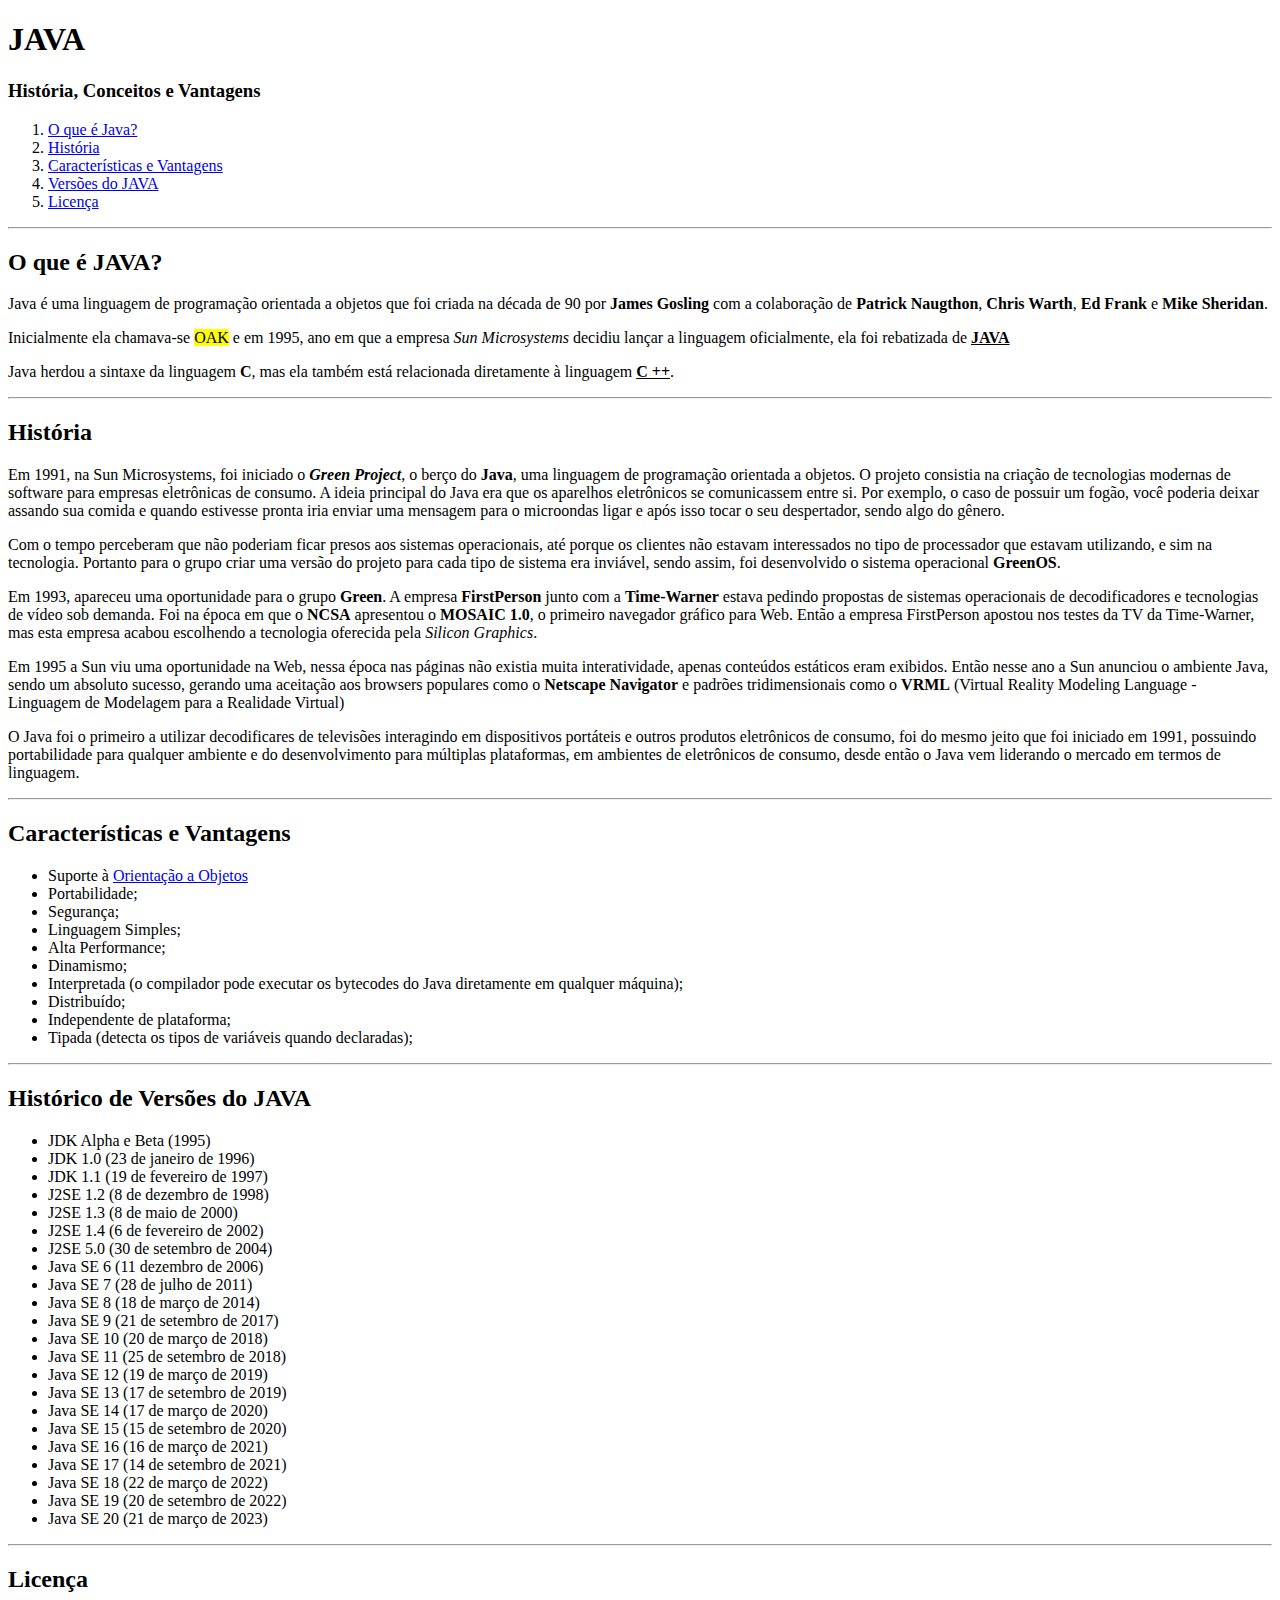
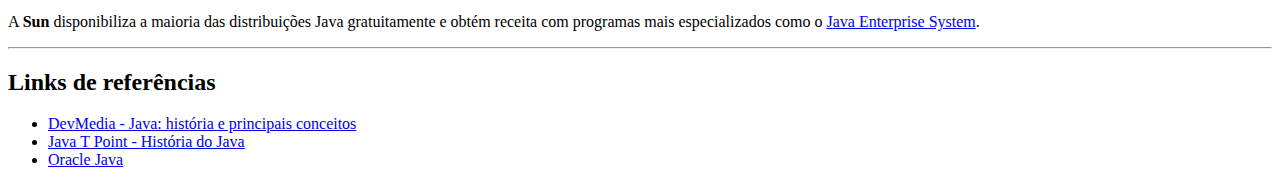
<file: primeiro-projeto/index.html>
<!DOCTYPE html>

<html lang="pt-br">
    <head>
        <meta charset="UTF-8">
        <meta http-equiv="X-UA-Compatible" content="IE=edge">
        <meta name="viewport" content="width=device-width, initial-scale=1.0">
        <title>História do JAVA</title>     
    </head>

    <body>
        <h1>JAVA</h1>
        <h3>História, Conceitos e Vantagens</h3>
        <ol>
            <li><a href="#resumo">O que é Java?</a></li>
            <li><a href="#historia">História</a></li>
            <li><a href="#vantagens">Características e Vantagens</a></li>
            <li><a href="#versoes">Versões do JAVA</a></li>
            <li><a href="#licenca">Licença</a></li>
        </ol>
        <hr />
        <h2 id="resumo">O que é JAVA?</h2>
        <p>
            Java é uma linguagem de programação orientada a objetos que foi criada na década de 90 por <strong>James Gosling</strong> com a colaboração de <strong>Patrick Naugthon</strong>, <strong>Chris Warth</strong>, <strong>Ed Frank</strong> e <strong>Mike Sheridan</strong>. </p>
        <p>
            Inicialmente ela chamava-se <mark>OAK</mark> e em 1995, ano em que a empresa <i>Sun Microsystems</i> decidiu lançar a linguagem oficialmente, ela foi rebatizada de <strong><u>JAVA</u></strong></p>
        <p>    
            Java herdou a sintaxe da linguagem <strong>C</strong>, mas ela também está relacionada diretamente à linguagem <strong><u>C ++</u></strong>.</p>
        <hr>
        <h2 id="historia">História</h2>
        <p>
            Em 1991, na Sun Microsystems, foi iniciado o <b><i>Green Project</i></b>, o berço do <strong>Java</strong>, uma linguagem de programação orientada a objetos. O projeto consistia na criação de tecnologias modernas de software para empresas eletrônicas de consumo. A ideia principal do Java era que os aparelhos eletrônicos se comunicassem entre si. Por exemplo, o caso de possuir um fogão, você poderia deixar assando sua comida e quando estivesse pronta iria enviar uma mensagem para o microondas ligar e após isso tocar o seu despertador, sendo algo do gênero.
        </p>
        <p>
            Com o tempo perceberam que não poderiam ficar presos aos sistemas operacionais, até porque os clientes não estavam interessados no tipo de processador que estavam utilizando, e sim na tecnologia. Portanto para o grupo criar uma versão do projeto para cada tipo de sistema era inviável, sendo assim, foi desenvolvido o sistema operacional <strong>GreenOS</strong>.
        </p>
        <p>
            Em 1993, apareceu uma oportunidade para o grupo <strong>Green</strong>. A empresa <strong>FirstPerson</strong> junto com a <strong>Time-Warner</strong> estava pedindo propostas de sistemas operacionais de decodificadores e tecnologias de vídeo sob demanda. Foi na época em que o <strong>NCSA</strong> apresentou o <strong>MOSAIC 1.0</strong>, o primeiro navegador gráfico para Web. Então a empresa FirstPerson apostou nos testes da TV da Time-Warner, mas esta empresa acabou escolhendo a tecnologia oferecida pela <i>Silicon Graphics</i>.
        </p>
        <p>
            Em 1995 a Sun viu uma oportunidade na Web, nessa época nas páginas não existia muita interatividade,  apenas conteúdos estáticos eram exibidos. Então nesse ano a Sun anunciou o ambiente Java, sendo um absoluto sucesso,  gerando uma aceitação aos browsers populares como o <strong>Netscape Navigator</strong> e padrões tridimensionais como o <strong>VRML</strong> (Virtual Reality Modeling Language - Linguagem de Modelagem para a Realidade Virtual)
        </p>
        <p>
            O Java foi o primeiro a utilizar decodificares de televisões interagindo em dispositivos portáteis e outros produtos eletrônicos de consumo, foi do mesmo jeito que foi iniciado em 1991, possuindo portabilidade para qualquer ambiente e do desenvolvimento para múltiplas plataformas, em ambientes de eletrônicos de consumo, desde então o Java vem liderando o mercado em termos de linguagem.
        </p>
        <hr>
        <h2 id="vantagens">Características e Vantagens</h2>
        <ul>
            <li>Suporte à <a href="https://kenzie.com.br/blog/programacao-orientada-a-objetos/" target="_blank">Orientação a Objetos</a></li>
            <li>Portabilidade;</li>
            <li>Segurança;</li>
            <li>Linguagem Simples;</li>
            <li>Alta Performance;</li>
            <li>Dinamismo;</li>
            <li>Interpretada (o compilador pode executar os bytecodes do Java diretamente em qualquer máquina);</li>
            <li>Distribuído;</li>
            <li>Independente de plataforma;</li>
            <li>Tipada (detecta os tipos de variáveis quando declaradas);</li>
        </ul>
        <hr>
        <h2 id="versoes">Histórico de Versões do JAVA</h2>
        <ul>
            <li>JDK Alpha e Beta (1995)</li>
            <li>JDK 1.0 (23 de janeiro de 1996)</li>
            <li>JDK 1.1 (19 de fevereiro de 1997)</li>
            <li>J2SE 1.2 (8 de dezembro de 1998)</li>
            <li>J2SE 1.3 (8 de maio de 2000)</li>
            <li>J2SE 1.4 (6 de fevereiro de 2002)</li>
            <li>J2SE 5.0 (30 de setembro de 2004)</li>
            <li>Java SE 6 (11 dezembro de 2006)</li>
            <li>Java SE 7 (28 de julho de 2011)</li>
            <li>Java SE 8 (18 de março de 2014)</li>
            <li>Java SE 9 (21 de setembro de 2017)</li>
            <li>Java SE 10 (20 de março de 2018)</li>
            <li>Java SE 11 (25 de setembro de 2018)</li>
            <li>Java SE 12 (19 de março de 2019)</li>
            <li>Java SE 13 (17 de setembro de 2019)</li>
            <li>Java SE 14 (17 de março de 2020)</li>
            <li>Java SE 15 (15 de setembro de 2020)</li>
            <li>Java SE 16 (16 de março de 2021)</li>
            <li>Java SE 17 (14 de setembro de 2021)</li>
            <li>Java SE 18 (22 de março de 2022)</li>
            <li>Java SE 19 (20 de setembro de 2022)</li>
            <li>Java SE 20 (21 de março de 2023)</li>
        </ul>
        <hr>
        <h2 id="licenca">Licença</h2>
        <p>
            A <strong>Sun</strong> disponibiliza a maioria das distribuições Java gratuitamente e obtém receita com programas mais especializados como o <a href="https://docs.oracle.com/cd/E19636-01/819-2326/aavap/index.html" target="_blank">Java Enterprise System</a>.
        </p>    
        <hr>
        <h2>Links de referências</h2>
        <ul>
            <li><a href="https://www.devmedia.com.br/java-historia-e-principais-conceitos/25178" target="_blank">DevMedia - Java: história e principais conceitos</a></li>
            <li><a href="https://www.javatpoint.com/pt/hist%C3%B3ria-do-java" target="_blank">Java T Point - História do Java</a></li>
            <li><a href="https://www.oracle.com/" target="_blank">Oracle Java</a></li>
        </ul>
    </body>
</html>
</file>
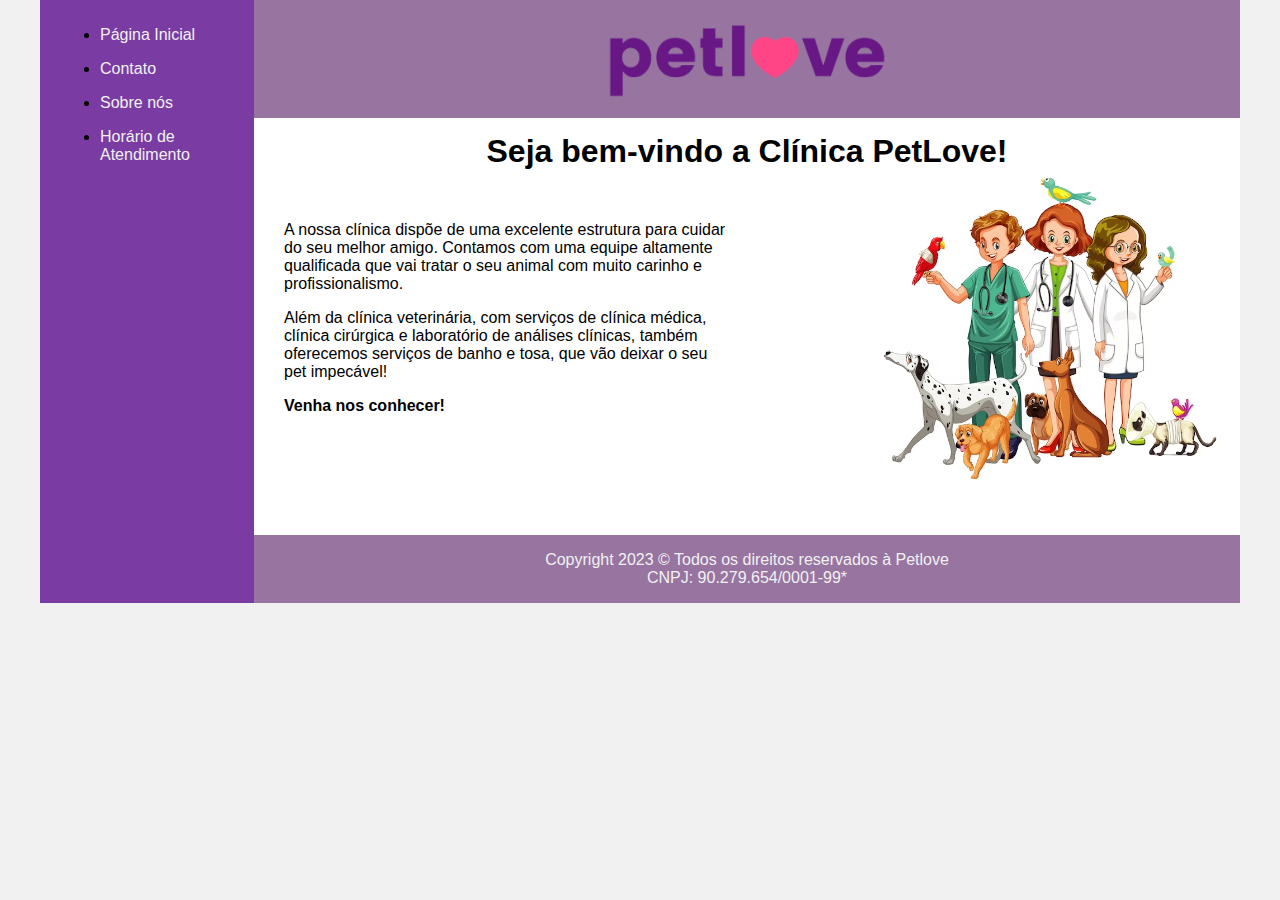
<file: segundo-projeto/index.html>
<!DOCTYPE html>
<html lang="pt_bt">
<head>
    <meta charset="UTF-8">
    <meta http-equiv="X-UA-Compatible" content="IE=edge">
    <meta name="viewport" content="width=device-width, initial-scale=1.0">
    <title>Clínica PetLove</title>
    <link rel="stylesheet" href="assets/css/style.css">
</head>
<body>
    <div class="wrapper">
        <div class="menu">
            <!-- Aqui vai o seu menu -->
            <ul>
                <li><a href="index.html">Página Inicial</a></li>
            </ul>
            <ul>
                <li><a href="contato.html">Contato</a></li>
            </ul>
            <ul>
                <li><a href="sobre.html">Sobre nós</a></li>
            </ul>
            <ul>
                <li><a href="horarios.html">Horário de Atendimento</a></li>
            </ul>
        </div>

        <div class="main">

            <!-- Cabeçalho -->
            <div class="header" align="center">
                <img src="assets/imagens/petlove_logo.png" alt="Logo PetLove" width="350">
            </div>

            <!-- Conteúdo -->
            <div class="content">
                <h1 align="center">Seja bem-vindo a Clínica PetLove!</h1>
                <div id="imagem-principal">
                    <img src="assets/imagens/imagem1.png" alt="" width="350px">
                </div>
                <div id="texto-principal">
                    <p>
                        A nossa clínica dispõe de uma excelente estrutura para cuidar do seu melhor amigo. Contamos com uma equipe altamente qualificada que vai tratar o seu animal com muito carinho e profissionalismo.
                    </p>
                    <p>
                        Além da clínica veterinária, com serviços de clínica médica, clínica cirúrgica e laboratório de análises clínicas, também oferecemos serviços de banho e tosa, que vão deixar o seu pet impecável!
                    </p>
                    <p>
                        <strong>Venha nos conhecer!</strong>
                    </p>
                 </div>
            </div>

            <!-- Rodapé -->
            <div class="footer">
                <p>
                    Copyright 2023 © Todos os direitos reservados à Petlove<br>
                    CNPJ: 90.279.654/0001-99*
                </p>
                
            </div>
        </div>
    </div>
</body>
</html>
</file>
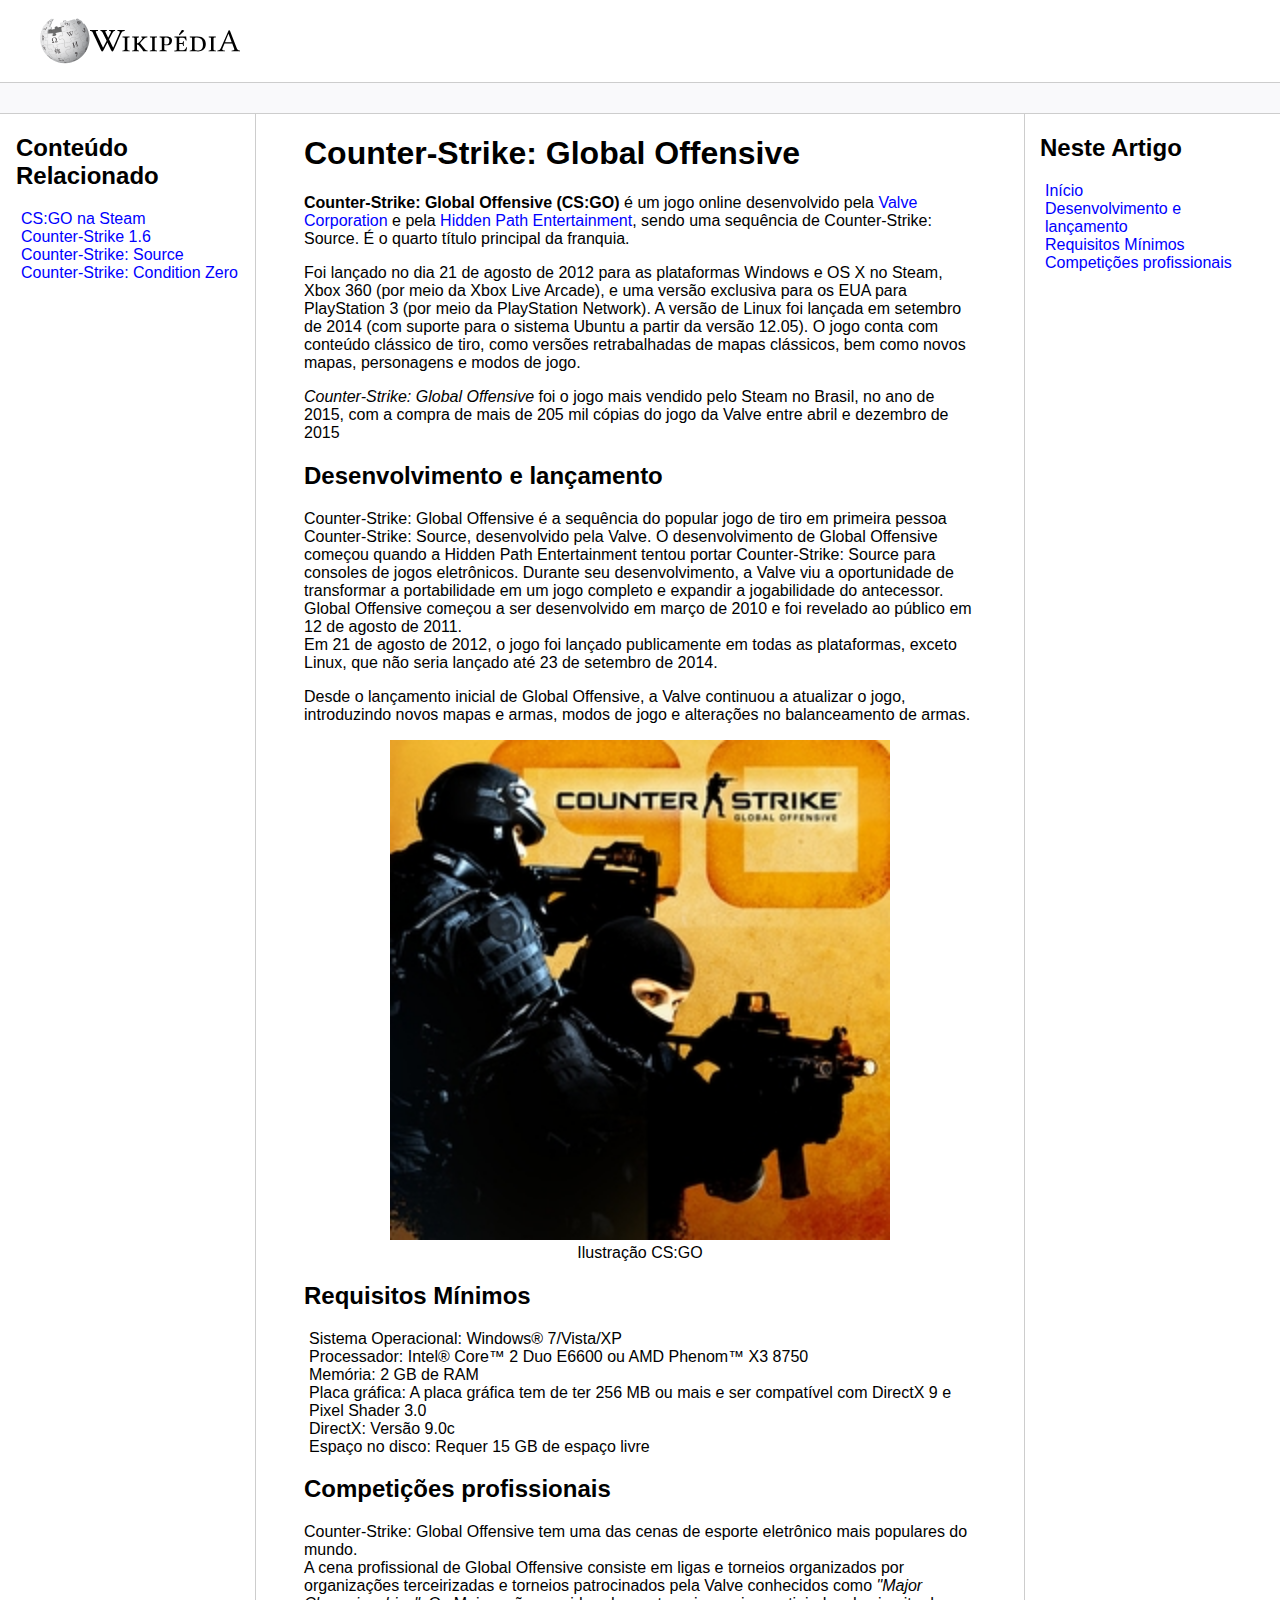
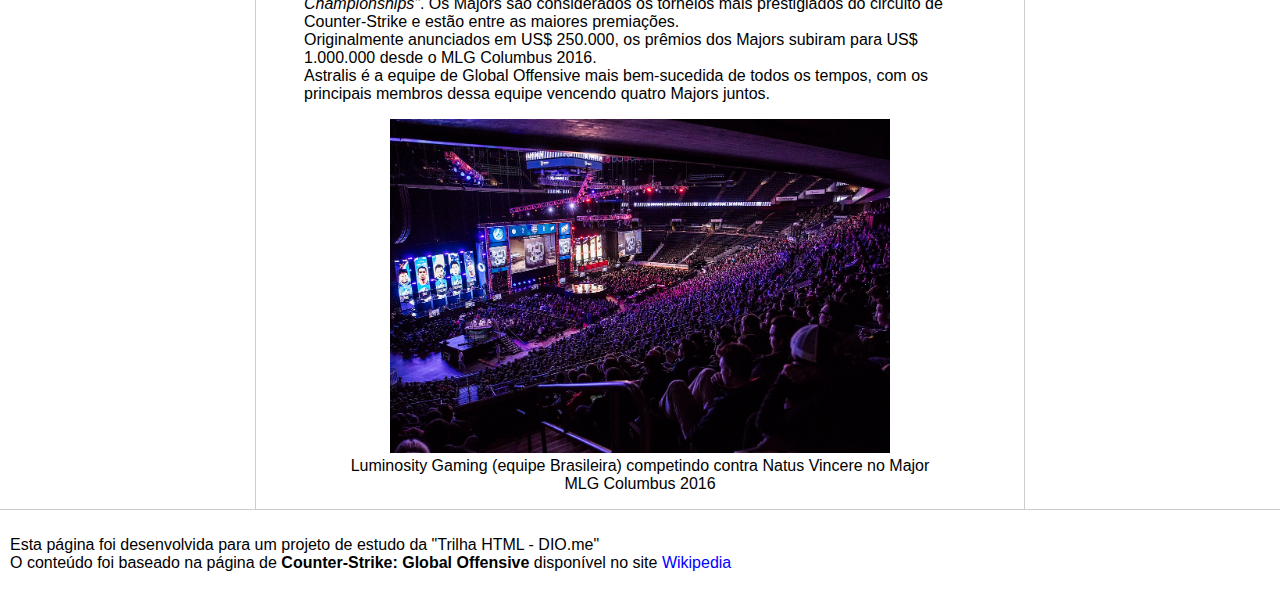
<file: terceiro-projeto/index.html>
<!DOCTYPE html>
<html lang="pt-br">
<head>
    <meta charset="UTF-8">
    <meta http-equiv="X-UA-Compatible" content="IE=edge">
    <meta name="viewport" content="width=device-width, initial-scale=1.0">
    <title>Counter-Strike: Global Offensive</title>
    <link rel="stylesheet" href="assets/css/style.css">
</head>
<body>

    <header>   
        <figure class="logo">
            <img src="assets/images/wikipedia.png" width="50" alt="Logo do Wikipedia"/>
            <img src="assets/images/wikipedia-wordmark-fr.svg" width="150" alt="Escrita Wikipedia"/>
        </figure>
    </header>

    <div class="bar"></div>

    <main class="content">
        <aside class="sidebar">
            <h2>Conteúdo Relacionado</h2>
            <ul>
                <li><a href="https://store.steampowered.com/app/730/CounterStrike_Global_Offensive/" target="_blank">CS:GO na Steam</a></li>
                <li><a href="#">Counter-Strike 1.6</a></li>
                <li><a href="#">Counter-Strike: Source</a></li>
                <li><a href="#">Counter-Strike: Condition Zero</a></li>
            </ul>
        </aside>

        <section class="main">
            <h1 id="inicio">Counter-Strike: Global Offensive</h1>
            <p>
                <b>Counter-Strike: Global Offensive (CS:GO)</b> é um jogo online desenvolvido pela <a href="https://pt.wikipedia.org/wiki/Valve_Corporation" target="_blank">Valve Corporation</a>  e pela <a href="https://pt.wikipedia.org/wiki/Hidden_Path_Entertainment" target="_blank">Hidden Path Entertainment</a>, sendo uma sequência de Counter-Strike: Source. É o quarto título principal da franquia.
            </p>
            <p>
                Foi lançado no dia 21 de agosto de 2012 para as plataformas Windows e OS X no Steam, Xbox 360 (por meio da Xbox Live Arcade), e uma versão exclusiva para os EUA para PlayStation 3 (por meio da PlayStation Network). A versão de Linux foi lançada em setembro de 2014 (com suporte para o sistema Ubuntu a partir da versão 12.05). O jogo conta com conteúdo clássico de tiro, como versões retrabalhadas de mapas clássicos, bem como novos mapas, personagens e modos de jogo.
            </p>
            <p>
                <i>Counter-Strike: Global Offensive</i> foi o jogo mais vendido pelo Steam no Brasil, no ano de 2015, com a compra de mais de 205 mil cópias do jogo da Valve entre abril e dezembro de 2015
            </p>

            <h2 id="desenvolvimento">Desenvolvimento e lançamento</h2>
            <p>
                Counter-Strike: Global Offensive é a sequência do popular jogo de tiro em primeira pessoa Counter-Strike: Source, desenvolvido pela Valve. O desenvolvimento de Global Offensive começou quando a Hidden Path Entertainment tentou portar Counter-Strike: Source para consoles de jogos eletrônicos. Durante seu desenvolvimento, a Valve viu a oportunidade de transformar a portabilidade em um jogo completo e expandir a jogabilidade do antecessor. Global Offensive começou a ser desenvolvido em março de 2010 e foi revelado ao público em 12 de agosto de 2011.<br>
                Em 21 de agosto de 2012, o jogo foi lançado publicamente em todas as plataformas, exceto Linux, que não seria lançado até 23 de setembro de 2014.
            </p>
            <p>
                Desde o lançamento inicial de Global Offensive, a Valve continuou a atualizar o jogo, introduzindo novos mapas e armas, modos de jogo e alterações no balanceamento de armas.
            </p>
            <figure>
                <img src="assets/images/csgo.jpg" alt="Ilustração do jogo CS:GO, com dois homens portando equipamentos e armas presentes no jogo" width="500">
                <figcaption>Ilustração CS:GO</figcaption>
            </figure>

            <h2 id="requisitos">Requisitos Mínimos</h2>
            <p>
                <ul>
                    <li>Sistema Operacional: Windows® 7/Vista/XP</li>
                    <li>Processador: Intel® Core™ 2 Duo E6600 ou AMD Phenom™ X3 8750</li>
                    <li>Memória: 2 GB de RAM</li>
                    <li>Placa gráfica: A placa gráfica tem de ter 256 MB ou mais e ser compatível com DirectX 9 e Pixel Shader 3.0</li>
                    <li>DirectX: Versão 9.0c</li>
                    <li>Espaço no disco: Requer 15 GB de espaço livre</li>
                </ul>
            </p>

            <h2 id="competicoes">Competições profissionais</h2>
            <p>
                Counter-Strike: Global Offensive tem uma das cenas de esporte eletrônico mais populares do mundo.<br>
                A cena profissional de Global Offensive consiste em ligas e torneios organizados por organizações terceirizadas e torneios patrocinados pela Valve conhecidos como <i>"Major Championships"</i>. Os Majors são considerados os torneios mais prestigiados do circuito de Counter-Strike e estão entre as maiores premiações.<br>
                Originalmente anunciados em US$ 250.000, os prêmios dos Majors subiram para US$ 1.000.000 desde o MLG Columbus 2016.<br> Astralis é a equipe de Global Offensive mais bem-sucedida de todos os tempos, com os principais membros dessa equipe vencendo quatro Majors juntos.
            </p>
            <figure>
                <img src="assets/images/major.jpg" alt="Foto do local de uma competição de Major" width="500">
                <figcaption>Luminosity Gaming (equipe Brasileira) competindo contra Natus Vincere no Major MLG Columbus 2016</figcaption>
            </figure>
        </section>

        <nav class="anchors">
            <h2>Neste Artigo</h2>
            <ul>
                <li><a href="#inicio">Início</a></li>
                <li><a href="#desenvolvimento">Desenvolvimento e lançamento</a></li>
                <li><a href="#requisitos">Requisitos Mínimos</a></li>
                <li><a href="#competicoes">Competições profissionais</a></li>
            </ul>
        </nav>
    </main>

    <footer class="footer">
        <p>
            Esta página foi desenvolvida para um projeto de estudo da "Trilha HTML - DIO.me"<br>
            O conteúdo foi baseado na página de <b>Counter-Strike: Global Offensive</b> disponível no site <a href="https://pt.wikipedia.org/wiki/Counter-Strike:_Global_Offensive">Wikipedia</a>
        </p>
    </footer>
</body>
</html>
</file>
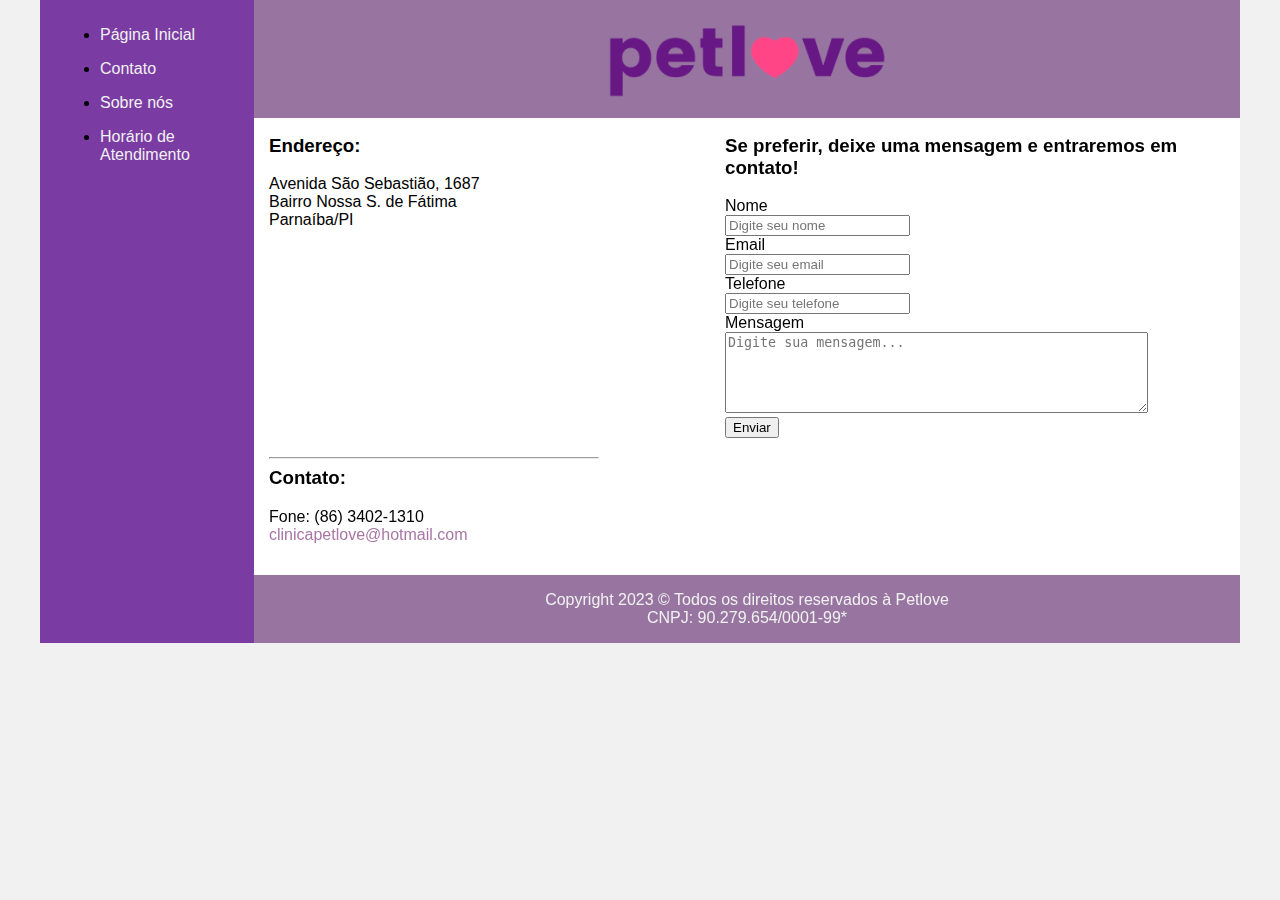
<file: segundo-projeto/contato.html>
<!DOCTYPE html>
<html lang="pt_bt">
<head>
    <meta charset="UTF-8">
    <meta http-equiv="X-UA-Compatible" content="IE=edge">
    <meta name="viewport" content="width=device-width, initial-scale=1.0">
    <title>Clínica PetLove</title>
    <link rel="stylesheet" href="assets/css/style.css">
</head>
<body>
    <div class="wrapper">
        <div class="menu">
            <!-- Aqui vai o seu menu -->
            <ul>
                <li><a href="index.html">Página Inicial</a></li>
            </ul>
            <ul>
                <li><a href="contato.html">Contato</a></li>
            </ul>
            <ul>
                <li><a href="sobre.html">Sobre nós</a></li>
            </ul>
            <ul>
                <li><a href="horarios.html">Horário de Atendimento</a></li>
            </ul>
        </div>

        <div class="main">

            <!-- Cabeçalho -->
            <div class="header" align="center">
                <img src="assets/imagens/petlove_logo.png" alt="Logo PetLove" width="350">
            </div>

            <!-- Conteúdo -->
            <div class="content">
                <div id="texto-contato1">
                    <h3>Endereço:</h3>
                    <p>
                        Avenida São Sebastião, 1687<br>
                        Bairro Nossa S. de Fátima<br>
                        Parnaíba/PI<br>
                    </p>
                    <iframe src="https://www.google.com/maps/embed?pb=!1m18!1m12!1m3!1d3984.677605565955!2d-41.7668512262399!3d-2.9088375395497463!2m3!1f0!2f0!3f0!3m2!1i1024!2i768!4f13.1!3m3!1m2!1s0x7ec2ff9c053ce9f%3A0x47608e54dfb74944!2sAv.%20S%C3%A3o%20Sebasti%C3%A3o%2C%201687%20-%20Nossa%20Sra.%20de%20F%C3%A1tima%2C%20Parna%C3%ADba%20-%20PI%2C%2064202-020!5e0!3m2!1spt-BR!2sbr!4v1683049551787!5m2!1spt-BR!2sbr" width="330" height="200" style="border:0;" allowfullscreen="" loading="lazy" referrerpolicy="no-referrer-when-downgrade">
                    </iframe>         
                    <br><hr>
                    <h3>Contato:</h3>
                    <p>
                        Fone: (86) 3402-1310<br>
                        <a href="mailto:clinicapetlove@hotmail.com">clinicapetlove@hotmail.com</a>
                    </p>
                </div>
                <div id="texto-contato2">
                    <h3>Se preferir, deixe uma mensagem e entraremos em contato!</h3>
                    <form name="contato" onsubmit="alert('Agradecemos seu interesse, entraremos em contato em breve!');" method="POST" action="#">
                        <label>Nome</label><br>
                        <input type="text" placeholder="Digite seu nome" title="Favor inserir seu nome"><br>
                        <label>Email</label><br>
                        <input type="email" placeholder="Digite seu email" title="Favor inserir um email válido"><br>
                        <label>Telefone</label><br>
                        <input type="number" placeholder="Digite seu telefone"><br>
                        <label>Mensagem</label><br>
                        <textarea cols="50" rows="5" placeholder="Digite sua mensagem..." title="Favor inserir uma mensagem"></textarea> <br>                   
						<button type="submit">Enviar</button>
                    </form>
                </div>
            </div>

            <!-- Rodapé -->
            <div class="footer">
                <p>
                    Copyright 2023 © Todos os direitos reservados à Petlove<br>
                    CNPJ: 90.279.654/0001-99*
                </p>
                
            </div>
        </div>
    </div>
</body>
</html>
</file>
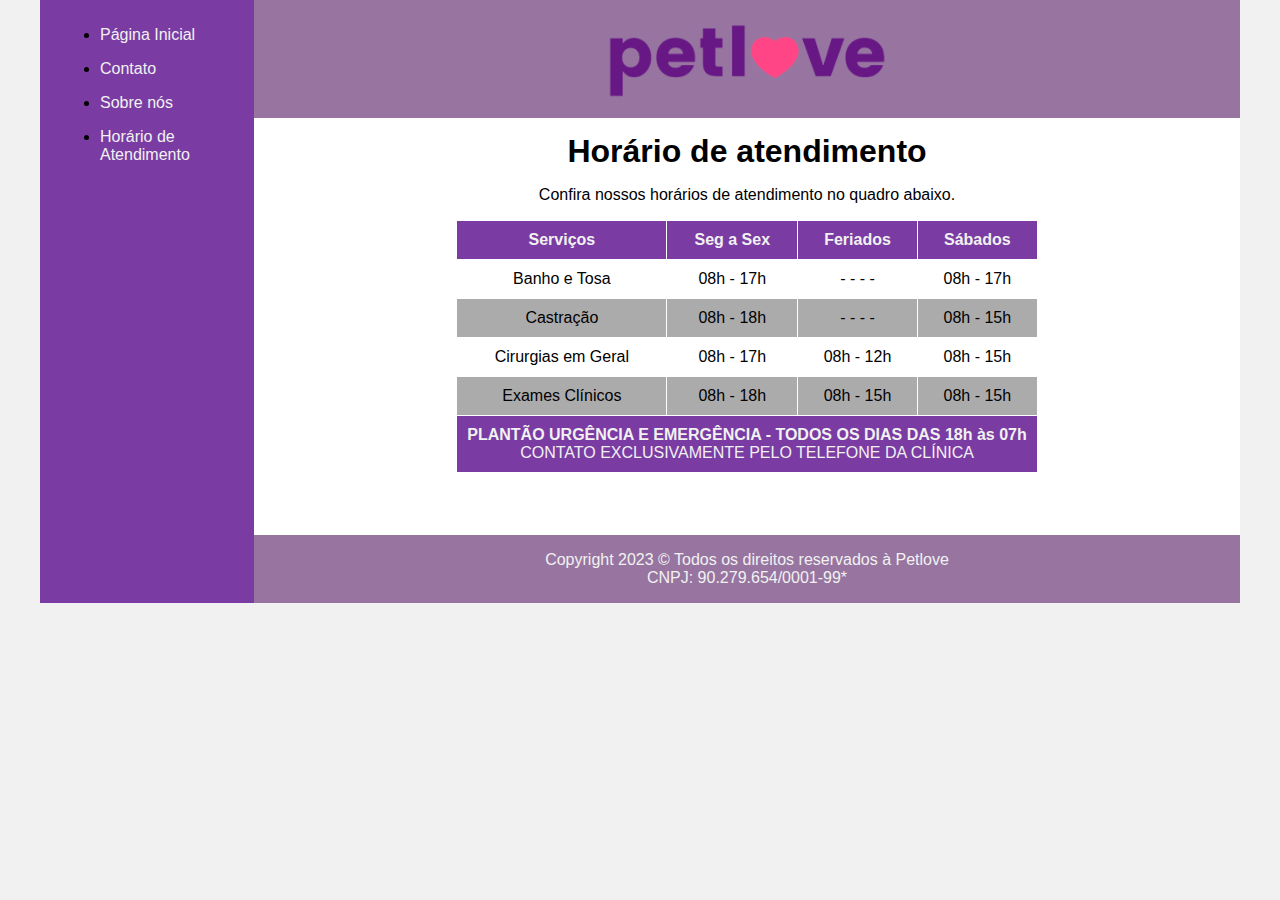
<file: segundo-projeto/horarios.html>
<!DOCTYPE html>
<html lang="pt_bt">
<head>
    <meta charset="UTF-8">
    <meta http-equiv="X-UA-Compatible" content="IE=edge">
    <meta name="viewport" content="width=device-width, initial-scale=1.0">
    <title>Clínica PetLove</title>
    <link rel="stylesheet" href="assets/css/style.css">
</head>
<body>
    <div class="wrapper">
        <div class="menu">
            <!-- Aqui vai o seu menu -->
            <ul>
                <li><a href="index.html">Página Inicial</a></li>
            </ul>
            <ul>
                <li><a href="contato.html">Contato</a></li>
            </ul>
            <ul>
                <li><a href="sobre.html">Sobre nós</a></li>
            </ul>
            <ul>
                <li><a href="horarios.html">Horário de Atendimento</a></li>
            </ul>
        </div>

        <div class="main">
            <!-- Cabeçalho -->
            <div class="header" align="center">
                <img src="assets/imagens/petlove_logo.png" alt="Logo PetLove" width="350">
            </div>

            <!-- Conteúdo -->
            <div class="content">
                <h1 align="center">Horário de atendimento</h1>
                <p align="center">
                     Confira nossos horários de atendimento no quadro abaixo.
                </p> 
                <table summary="Tabela de serviços oferecidos pela clínica" align="center" cellspacing="1">
                    <thead align="center">
                        <tr>
                            <th>Serviços</th>
                            <th>Seg a Sex</th>
                            <th>Feriados</th>
                            <th>Sábados</th>
                        </tr>
                    </thead>
                        
                    <tbody>
                        <tr>
                            <td>Banho e Tosa</td>
                            <td>08h - 17h</td>
                            <td>- - - -</td>
                            <td>08h - 17h</td>
                        </tr>
                        <tr>
                            <td>Castração</td>
                            <td>08h - 18h</td>
                            <td>- - - -</td>
                            <td>08h - 15h</td>
                        </tr>
                        <tr>
                            <td>Cirurgias em Geral</td>
                            <td>08h - 17h</td>
                            <td>08h - 12h</td>
                            <td>08h - 15h</td>
                        </tr>
                        <tr>
                            <td>Exames Clínicos</td>
                            <td>08h - 18h</td>
                            <td>08h - 15h</td>
                            <td>08h - 15h</td>
                        </tr>
                    </tbody>
                    <tfoot>
                        <tr>
                            <td colspan="4" rowspan="2" align="center">
                                <b>PLANTÃO URGÊNCIA E EMERGÊNCIA - TODOS OS DIAS DAS 18h às 07h</b><br>
                                CONTATO EXCLUSIVAMENTE PELO TELEFONE DA CLÍNICA
                            </td>
                        </tr>
                    </tfoot>
                </table>
            </div>
            <!-- Rodapé -->
            <div class="footer">
                <p>
                    Copyright 2023 © Todos os direitos reservados à Petlove<br>
                    CNPJ: 90.279.654/0001-99*
                </p>   
            </div>
        </div>
    </div>
</body>
</html>
</file>
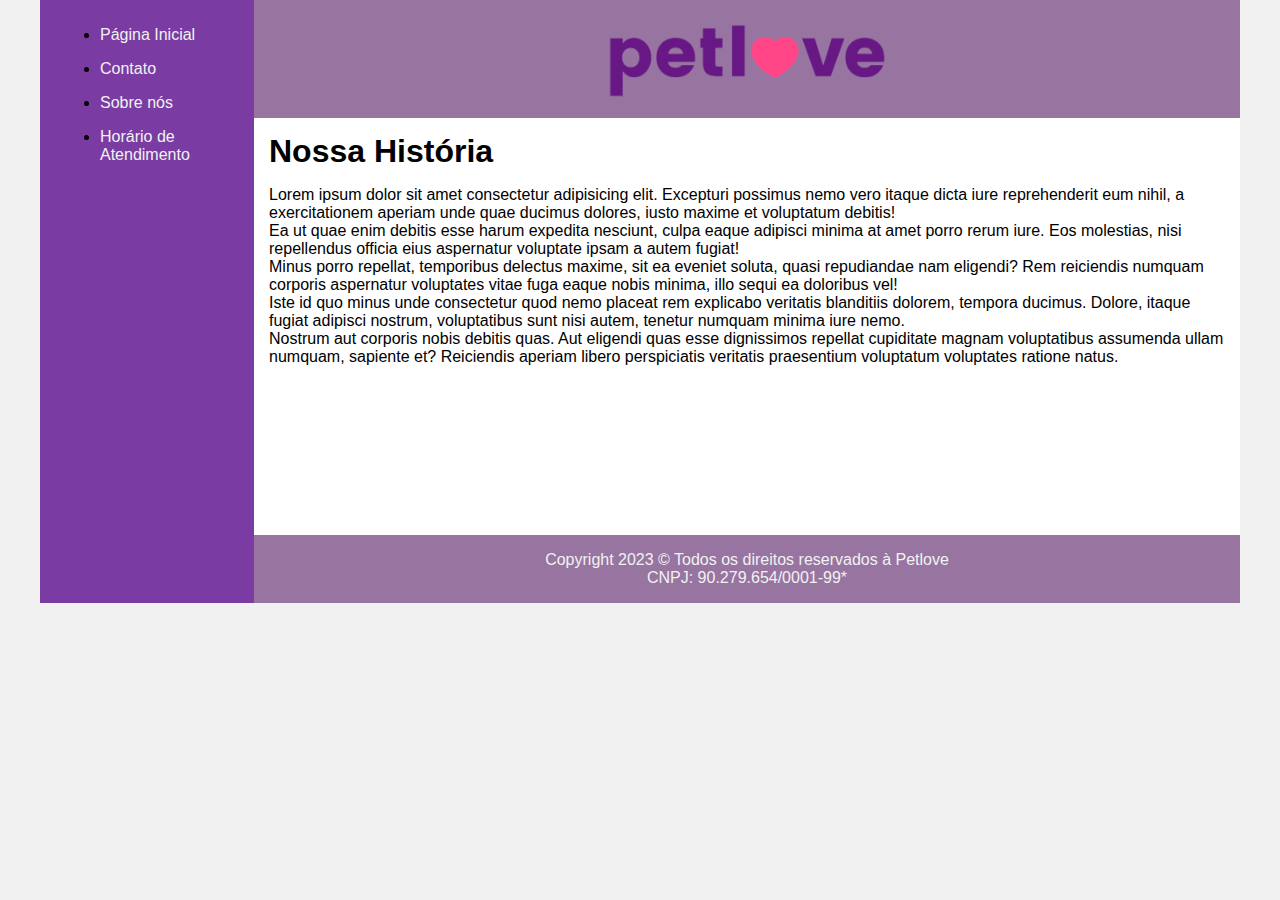
<file: segundo-projeto/sobre.html>
<!DOCTYPE html>
<html lang="pt_bt">
<head>
    <meta charset="UTF-8">
    <meta http-equiv="X-UA-Compatible" content="IE=edge">
    <meta name="viewport" content="width=device-width, initial-scale=1.0">
    <title>Clínica PetLove</title>
    <link rel="stylesheet" href="assets/css/style.css">
</head>
<body>
    <div class="wrapper">
        <div class="menu">
            <!-- Aqui vai o seu menu -->
            <ul>
                <li><a href="index.html">Página Inicial</a></li>
            </ul>
            <ul>
                <li><a href="contato.html">Contato</a></li>
            </ul>
            <ul>
                <li><a href="sobre.html">Sobre nós</a></li>
            </ul>
            <ul>
                <li><a href="horarios.html">Horário de Atendimento</a></li>
            </ul>
        </div>

        <div class="main">

            <!-- Cabeçalho -->
            <div class="header" align="center">
                <img src="assets/imagens/petlove_logo.png" alt="Logo PetLove" width="350">
            </div>

            <!-- Conteúdo -->
            <div class="content">
                <h1>Nossa História</h1>
                <p>
                    Lorem ipsum dolor sit amet consectetur adipisicing elit. Excepturi possimus nemo vero itaque dicta iure reprehenderit eum nihil, a exercitationem aperiam unde quae ducimus dolores, iusto maxime et voluptatum debitis!<br>
                    Ea ut quae enim debitis esse harum expedita nesciunt, culpa eaque adipisci minima at amet porro rerum iure. Eos molestias, nisi repellendus officia eius aspernatur voluptate ipsam a autem fugiat!<br>
                    Minus porro repellat, temporibus delectus maxime, sit ea eveniet soluta, quasi repudiandae nam eligendi? Rem reiciendis numquam corporis aspernatur voluptates vitae fuga eaque nobis minima, illo sequi ea doloribus vel!<br>
                    Iste id quo minus unde consectetur quod nemo placeat rem explicabo veritatis blanditiis dolorem, tempora ducimus. Dolore, itaque fugiat adipisci nostrum, voluptatibus sunt nisi autem, tenetur numquam minima iure nemo.<br>
                    Nostrum aut corporis nobis debitis quas. Aut eligendi quas esse dignissimos repellat cupiditate magnam voluptatibus assumenda ullam numquam, sapiente et? Reiciendis aperiam libero perspiciatis veritatis praesentium voluptatum voluptates ratione natus.<br>
                </p>
            </div>

            <!-- Rodapé -->
            <div class="footer">
                <p>
                    Copyright 2023 © Todos os direitos reservados à Petlove<br>
                    CNPJ: 90.279.654/0001-99*
                </p>   
            </div>
        </div>
    </div>
</body>
</html>
</file>
<file: segundo-projeto/assets/css/style.css>
html, body, h1 {
    padding: 0px;
    margin: 0px;
}

h3 {
    margin-top: 2px;
}

body {
    background-color: #f1f1f1;
    display: flex;
    justify-content: center;
    font-family: 'Segoe UI', Tahoma, Geneva, Verdana, sans-serif;
}

.menu a {
    color: #f1f1f1;
    text-decoration: none;
}

.menu a:hover {
    text-decoration: underline;
}

.content a {
    color: rgba(155, 96, 152, 0.87);
    text-decoration: none;
}

.wrapper {
    width: 1200px;
    display: flex;
    margin: 0 auto;
    background-color: aquamarine;
}
.main {
    display: flex;
    flex-flow: column;
    width: 85%;
}
.menu {
    width: 15%;
    background-color: #7a3ca3;
    padding: 10px 20px 0px;
}
.header {
    background-color: rgba(155, 96, 152, 0.87);
    max-height: 350px;
}
.content {
    background-color: white;
    padding: 15px;
    min-height: 387px;
}
.footer {
    clear: both;
    background-color:  rgba(155, 96, 152, 0.87);
    min-height: 60px;
    text-align: center;
    color: #f1f1f1;
}

#imagem-principal {
    margin-left: -15px;
    float: right;
}

#texto-principal {
    margin-top: 35px;
    margin-left: 15px;
    width: 450px;
    float: left;
}

#texto-contato1 {
    width: 330px;
    float: left;
}

#texto-contato2 {
    width: 500px;
    float: right;
}

table {
    margin: 15px auto 15px auto;
}

table th, td {
    text-align: center;
    padding: 10px;
}

table tr:nth-child(even) td{
    background-color: rgba(160, 159, 160, 0.87);
}

table thead, tfoot {
    background-color: #7a3ca3;
    color: #f1f1f1;
}
</file>
<file: terceiro-projeto/assets/css/style.css>
body, html {
    margin: 0;
    padding: 0;
    font-family: 'Segoe UI', Tahoma, Geneva, Verdana, sans-serif;
}
ul { list-style: none; padding-left: 5px; }
a { color:blue; text-decoration: none;}
.bar {
    background-color: #f9f9fb;
    padding:15px;
    border-top: solid 1px #cdcdcd;
    border-bottom: solid 1px #cdcdcd;
}
.logo {
    display: flex;
    align-items: center;
}
.content {
    max-width: 1440px;
    margin: auto;
    grid-gap: 3rem;
    display: grid;
    gap: 3rem;
    grid-template-areas: "sidebar main anchors";
    grid-template-columns: minmax(0,15rem) minmax(0,2.5fr) minmax(0,15rem);
    padding-left: 1rem;
    padding-right: 1rem;
}
.footer {
    min-height: 65px;
    border-top: solid 1px #cdcdcd;
    display: flex;
    flex-direction: column;
    align-items:flex-start;
    padding: 10px;
}
.anchors {
    border-left: solid 1px #cdcdcd;
    padding-left: 15px;
}
.sidebar {
    border-right: solid 1px #cdcdcd;
}
figure {
    text-align: center;
}
</file>
